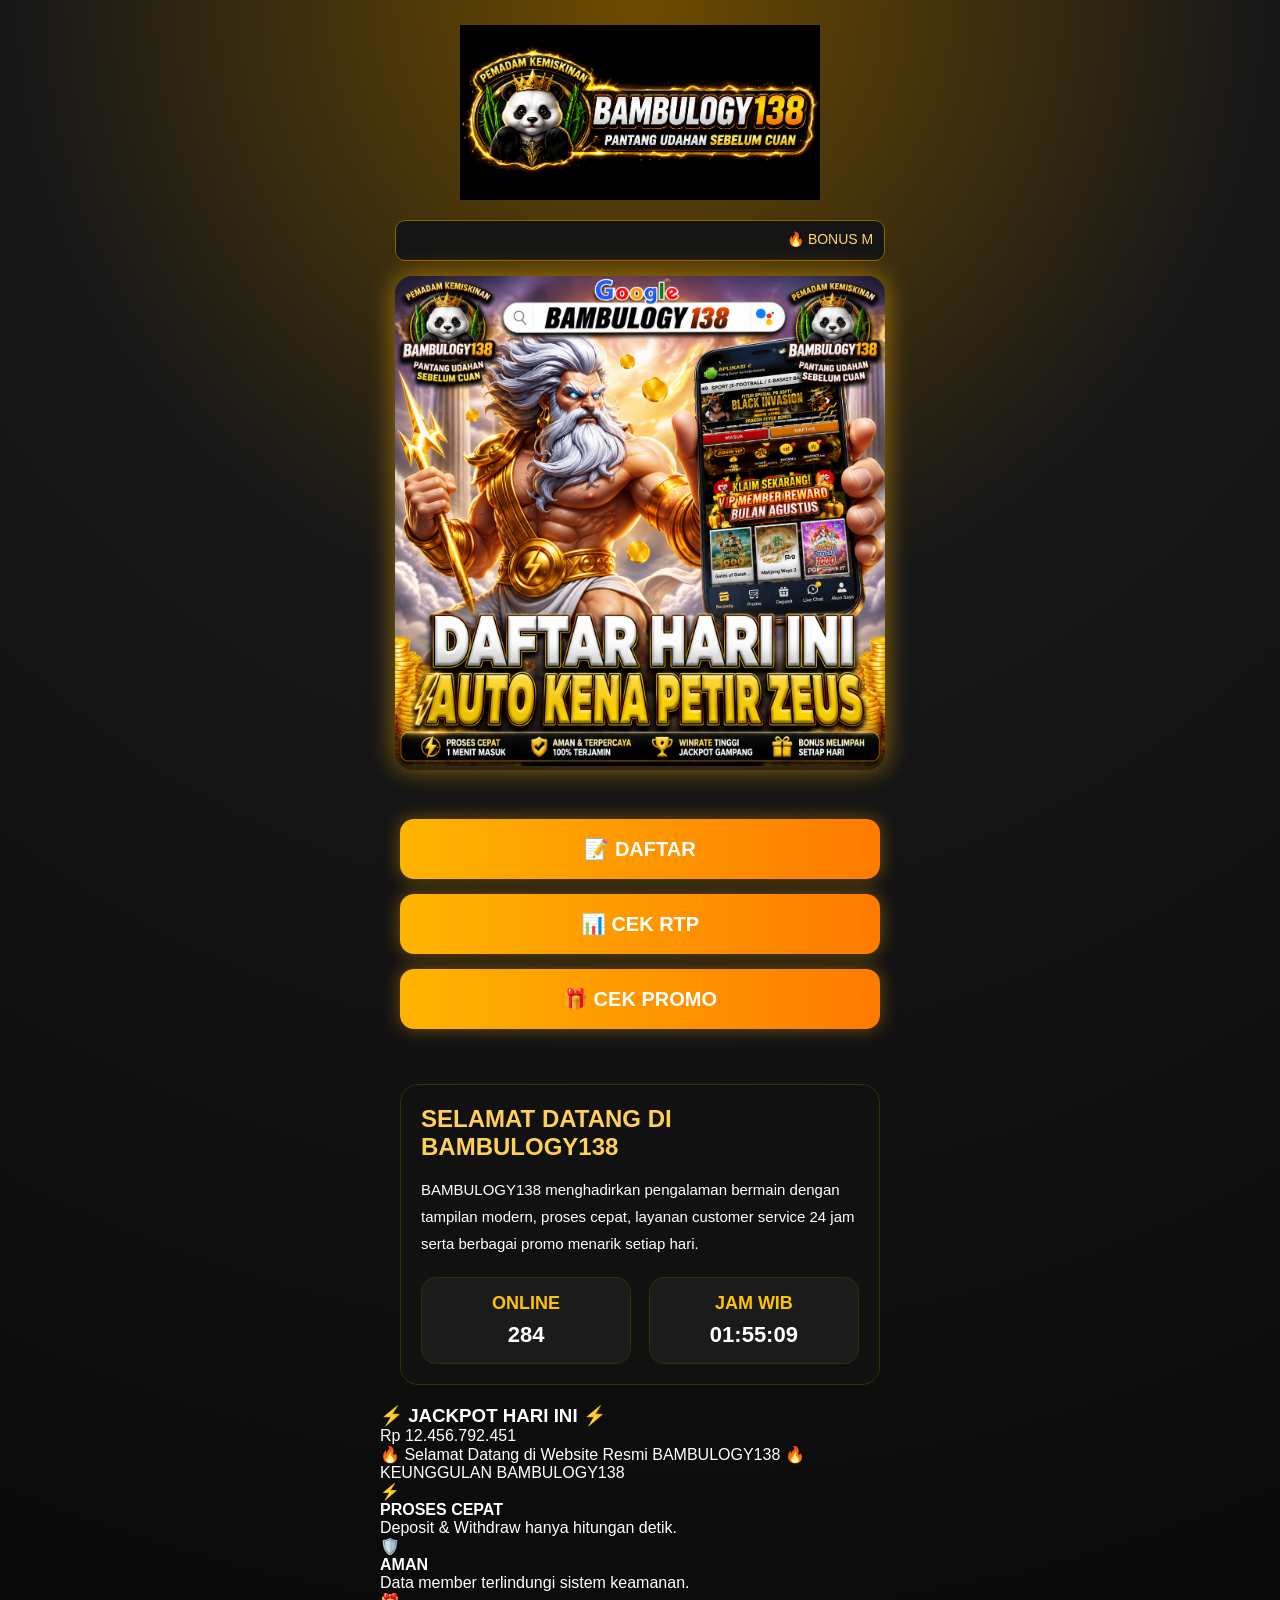
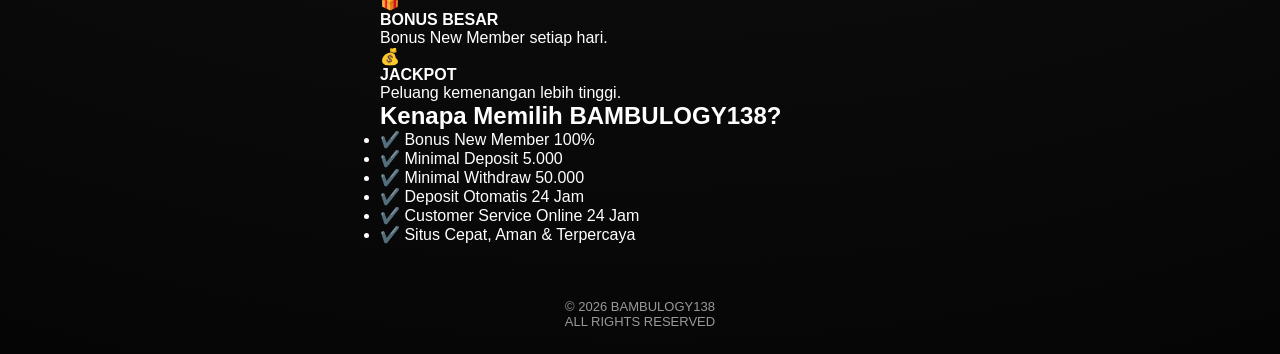
<file: index.html>
<!DOCTYPE html>
<html lang="id">
<head>
<meta charset="UTF-8">
<meta name="viewport" content="width=device-width, initial-scale=1.0">
<title>BAMBULOGY138 | Situs Resmi</title>

<link rel="stylesheet" href="style.css">
<link rel="preconnect" href="https://fonts.googleapis.com">

<style>

*{
margin:0;
padding:0;
box-sizing:border-box;
font-family:Arial,sans-serif;
}

html{
scroll-behavior:smooth;
}

body{

background:#060606;
color:#fff;

background-image:
radial-gradient(circle at top,#6d4b00 0%,#181818 30%,#050505 100%);

}

.container{

max-width:520px;
margin:auto;
min-height:100vh;

}

header{

padding:15px;

}

.logo{

width:100%;
display:block;

}

.logo img{

width:100%;
display:block;

}

.marquee{

margin-top:15px;

background:#151515;

border:1px solid #8d6300;

padding:10px;

border-radius:10px;

color:#ffd66b;

font-size:14px;

}

.banner{

margin-top:15px;

}

.banner img{

width:100%;

border-radius:18px;

box-shadow:0 0 30px rgba(255,179,0,.25);

}

.button-area{

padding:20px;

}

.btn{

display:block;

width:100%;

text-decoration:none;

margin-bottom:15px;

padding:18px;

text-align:center;

border-radius:14px;

font-weight:bold;

font-size:20px;

color:#fff;

background:linear-gradient(90deg,#ffb400,#ff7b00);

box-shadow:0 0 18px rgba(255,170,0,.4);

transition:.25s;

}

.btn:hover{

transform:scale(1.03);

}

.card{

margin:20px;

background:#111;

border:1px solid #3c2a00;

border-radius:18px;

padding:20px;

}

.card h2{

color:#ffcf58;

margin-bottom:15px;

}

.card p{

line-height:1.8;

font-size:15px;

}

.status{

display:flex;

justify-content:space-between;

margin-top:20px;

}

.status-box{

width:48%;

background:#1b1b1b;

padding:15px;

border-radius:15px;

text-align:center;

border:1px solid #3d2a00;

}

.status-box h3{

color:#ffc400;

font-size:18px;

margin-bottom:8px;

}

.status-box span{

font-size:22px;

font-weight:bold;

}

footer{

margin-top:30px;

padding:25px;

text-align:center;

color:#999;

font-size:13px;

}

</style>

</head>

<body>

<div class="container">

<header>

<div class="logo">

<img src="logobambupnjg.png">

</div>

<div class="marquee">

<marquee>

🔥 BONUS MEMBER BARU 15K • DEPOSIT MULAI 5K • CUSTOMER SERVICE ONLINE 24 JAM • PROSES CEPAT • JACKPOT SETIAP HARI 🔥

</marquee>

</div>

<div class="banner">

<img src="bannerzeus.png">

</div>

</header>

<div class="button-area">

<a href="https://bambulogy138.my.id/mobile/index.php?page=daftar" class="btn">

📝 DAFTAR

</a>

<a href="https://bambulogy138.my.id/rtp.php" class="btn">

📊 CEK RTP

</a>

<a href="https://bambulogy138.my.id/mobile/index.php?page=promosi" class="btn">

🎁 CEK PROMO

</a>

</div>

<div class="card">

<h2>

SELAMAT DATANG DI BAMBULOGY138

</h2>

<p>

BAMBULOGY138 menghadirkan pengalaman bermain dengan tampilan modern, proses cepat, layanan customer service 24 jam serta berbagai promo menarik setiap hari.

</p>

<div class="status">

<div class="status-box">

<h3>ONLINE</h3>

<span id="onlineCount">284</span>

</div>

<div class="status-box">

<h3>JAM WIB</h3>

<span id="clock">00:00:00</span>

</div>

</div>

</div>        <div class="jackpot-card">
            <h3>⚡ JACKPOT HARI INI ⚡</h3>

            <div class="jackpot-value">
                Rp <span id="jackpot">12.456.789.123</span>
            </div>

            <div class="running-text">
                🔥 Selamat Datang di Website Resmi BAMBULOGY138 🔥
            </div>
        </div>

        <div class="feature-title">
            KEUNGGULAN BAMBULOGY138
        </div>

        <div class="feature-grid">

            <div class="feature">
                <div class="feature-icon">⚡</div>
                <h4>PROSES CEPAT</h4>
                <p>Deposit & Withdraw hanya hitungan detik.</p>
            </div>

            <div class="feature">
                <div class="feature-icon">🛡️</div>
                <h4>AMAN</h4>
                <p>Data member terlindungi sistem keamanan.</p>
            </div>

            <div class="feature">
                <div class="feature-icon">🎁</div>
                <h4>BONUS BESAR</h4>
                <p>Bonus New Member setiap hari.</p>
            </div>

            <div class="feature">
                <div class="feature-icon">💰</div>
                <h4>JACKPOT</h4>
                <p>Peluang kemenangan lebih tinggi.</p>
            </div>

        </div>

        <div class="info-box">

            <h2>Kenapa Memilih BAMBULOGY138?</h2>

            <ul>

                <li>✔️ Bonus New Member 100%</li>

                <li>✔️ Minimal Deposit 5.000</li>

                <li>✔️ Minimal Withdraw 50.000</li>

                <li>✔️ Deposit Otomatis 24 Jam</li>

                <li>✔️ Customer Service Online 24 Jam</li>

                <li>✔️ Situs Cepat, Aman & Terpercaya</li>

            </ul>

        </div>

        <footer>

            © 2026 BAMBULOGY138<br>

            ALL RIGHTS RESERVED

        </footer>

    </div>

<script>

const jackpot=document.getElementById("jackpot");

setInterval(()=>{

let angka=12456789123+Math.floor(Math.random()*5000);

jackpot.innerHTML=angka.toLocaleString("id-ID");

},1200);

function updateClock(){

const now=new Date();

const h=String(now.getHours()).padStart(2,"0");

const m=String(now.getMinutes()).padStart(2,"0");

const s=String(now.getSeconds()).padStart(2,"0");

document.getElementById("clock").innerHTML=h+":"+m+":"+s;

}

setInterval(updateClock,1000);

updateClock();

</script>

</body>
</html>
</file>
<file: style.css>
*{margin:0;padding:0;box-sizing:border-box}
body{
  font-family:Arial,sans-serif;
  background:#090909;
  color:#fff;
  background-image:radial-gradient(circle at top,#5a3a00 0,#090909 45%);
}
.page{max-width:500px;margin:auto;padding:16px}
.hero{text-align:center}
.logo{
  width:100%;
  max-width:360px;
  display:block;
  margin:10px auto 20px;
}
.ticker{
  background:#1a1a1a;
  border:1px solid #c88a00;
  border-radius:12px;
  padding:8px;
  margin-bottom:16px;
  color:#ffd76a;
}
.banner{
  width:100%;
  border-radius:18px;
  display:block;
  box-shadow:0 0 25px rgba(255,183,0,.35);
}
.buttons{margin-top:20px}
.btn{
  display:block;
  text-decoration:none;
  color:#fff;
  font-weight:bold;
  font-size:20px;
  text-align:center;
  padding:16px;
  margin:14px 0;
  border-radius:14px;
  background:linear-gradient(90deg,#ffb000,#ff6f00);
  box-shadow:0 0 18px rgba(255,170,0,.45);
  transition:.25s;
}
.btn:hover{transform:translateY(-2px) scale(1.02)}
.card{
  margin-top:22px;
  background:#171717;
  border:1px solid #2c2c2c;
  border-radius:16px;
  padding:20px;
}
.card h2{
  color:#ffd76a;
  margin-bottom:12px;
}
.card p{line-height:1.6;margin-bottom:10px}
.card ul{padding-left:20px;line-height:1.8}
footer{
  text-align:center;
  color:#9a9a9a;
  padding:24px 0;
  font-size:13px;
}
</file>
